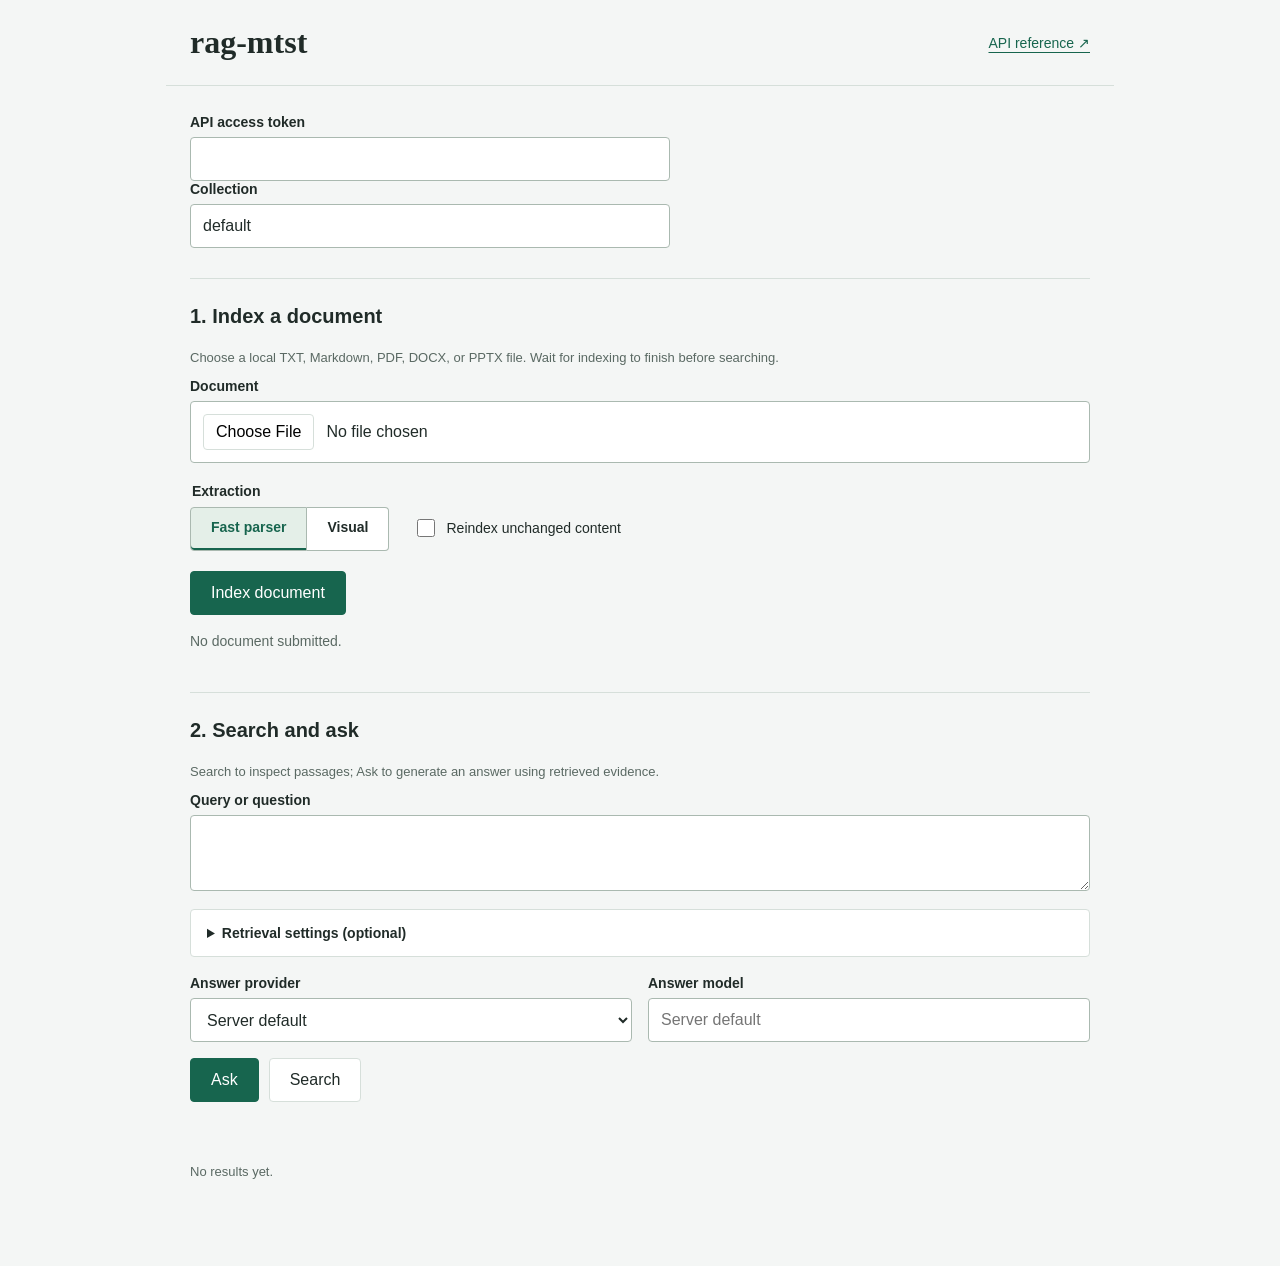
<file: demo/index.html>
<!doctype html>
<html lang="en">
<head>
  <meta charset="utf-8">
  <meta name="viewport" content="width=device-width, initial-scale=1">
  <title>rag-mtst</title>
  <link rel="stylesheet" href="./style.css">
  <script src="./app.js" defer></script>
</head>
<body>
  <header>
    <h1>rag-mtst</h1>
    <a href="/docs" target="_blank" rel="noopener">API reference &#8599;</a>
  </header>
  <main>
    <fieldset id="controls" aria-label="Demo controls">
      <div class="access">
        <label for="token">API access token</label>
        <input id="token" type="password" autocomplete="off" spellcheck="false">
        <label for="collection">Collection</label>
        <input id="collection" type="text" value="default" autocomplete="off" spellcheck="false" required>
      </div>

      <section aria-labelledby="upload-title">
        <h2 id="upload-title">1. Index a document</h2>
        <p class="metadata">Choose a local TXT, Markdown, PDF, DOCX, or PPTX file. Wait for indexing to finish before searching.</p>
        <form id="upload-form">
          <label for="document">Document</label>
          <input id="document" type="file" accept=".txt,.md,.pdf,.docx,.pptx" required>
          <div class="options">
            <fieldset class="segmented">
              <legend>Extraction</legend>
              <label><input type="radio" name="extraction" value="parser" checked><span>Fast parser</span></label>
              <label><input type="radio" name="extraction" value="visual"><span>Visual</span></label>
            </fieldset>
            <label class="check"><input id="reindex" type="checkbox">Reindex unchanged content</label>
          </div>
          <button type="submit" class="primary">Index document</button>
        </form>
        <p id="upload-status" role="status" class="status">No document submitted.</p>
        <progress id="progress" max="100" aria-label="Indexing progress" hidden></progress>
        <p id="upload-source" class="metadata"></p>
      </section>

      <section aria-labelledby="query-title">
        <h2 id="query-title">2. Search and ask</h2>
        <p class="metadata">Search to inspect passages; Ask to generate an answer using retrieved evidence.</p>
        <form id="query-form">
          <label for="query">Query or question</label>
          <textarea id="query" rows="3" required></textarea>
          <details class="retrieval-controls">
            <summary>Retrieval settings (optional)</summary>
            <div class="model-options">
              <div>
                <label for="search-method">Method</label>
                <select id="search-method">
                  <option value="">Server default</option>
                  <option value="window">Window (similarity + neighbors)</option>
                  <option value="cosine">Cosine (vector similarity)</option>
                  <option value="lexical">Lexical (keywords)</option>
                  <option value="hybrid">Hybrid (combined ranking)</option>
                </select>
              </div>
              <div>
                <label for="search-limit">Result limit (seed chunks for window)</label>
                <input id="search-limit" type="number" min="1" step="1" placeholder="Server default">
              </div>
              <div>
                <label for="search-window">Neighbors on each side (window only)</label>
                <input id="search-window" type="number" min="0" step="1" placeholder="Server default">
              </div>
            </div>
            <p class="metadata">Scores indicate method-specific ranking, not probabilities. Compare the source passages, not raw scores.</p>
          </details>
          <div class="model-options">
            <div>
              <label for="answer-provider">Answer provider</label>
              <select id="answer-provider">
                <option value="">Server default</option>
                <option value="openai">OpenAI</option>
                <option value="deepseek">DeepSeek</option>
                <option value="ollama">Ollama</option>
                <option value="anthropic">Anthropic</option>
              </select>
            </div>
            <div>
              <label for="answer-model">Answer model</label>
              <input id="answer-model" type="text" placeholder="Server default" autocomplete="off" spellcheck="false">
            </div>
          </div>
          <div class="actions">
            <button type="submit" name="action" value="ask" class="primary">Ask</button>
            <button type="submit" name="action" value="search">Search</button>
          </div>
        </form>
        <p id="query-status" role="status" class="status"></p>
        <div id="results"><p class="empty">No results yet.</p></div>
      </section>
    </fieldset>
  </main>
</body>
</html>
</file>
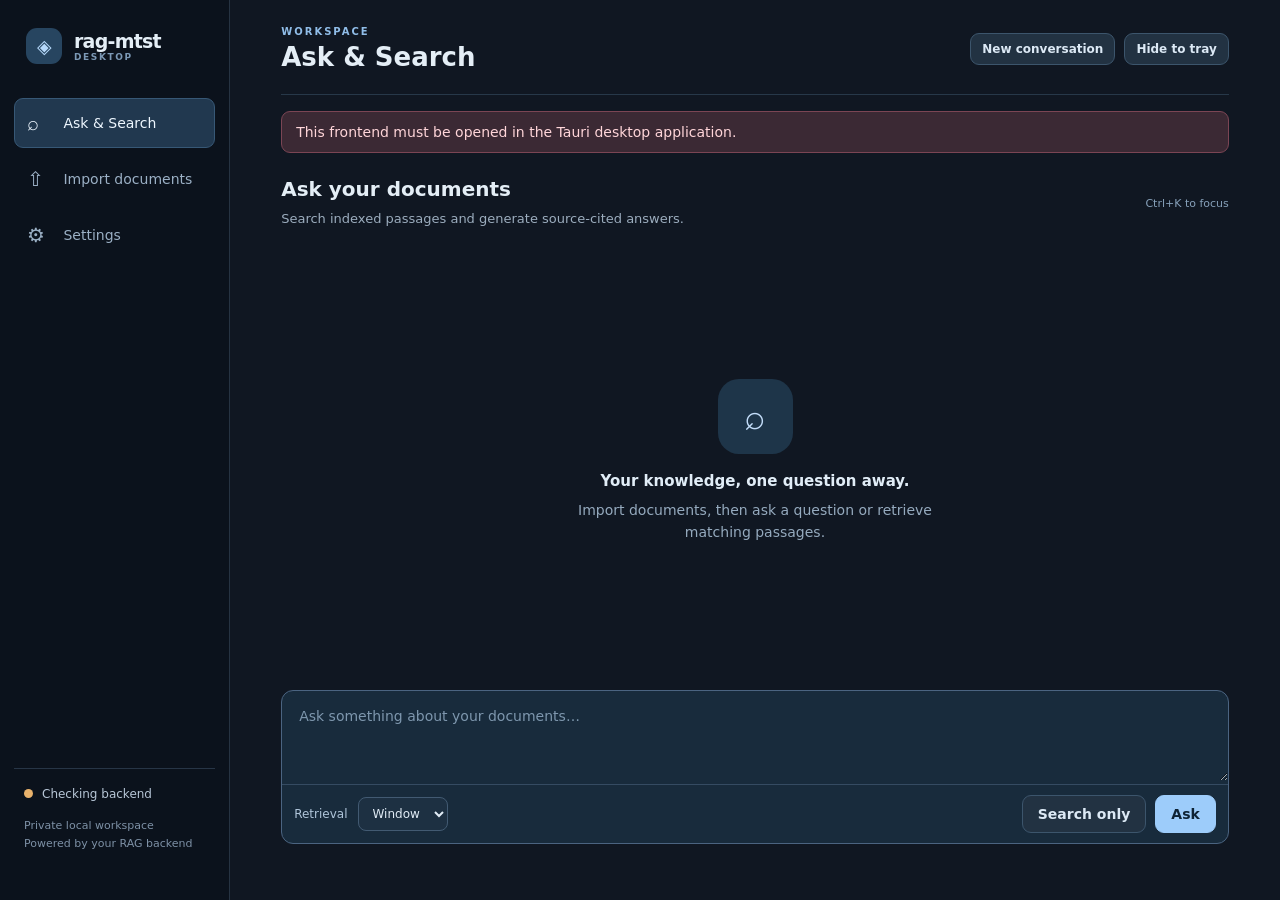
<file: desktop/ui/index.html>
<!doctype html>
<html lang="en">
<head>
  <meta charset="utf-8">
  <meta name="viewport" content="width=device-width, initial-scale=1">
  <title>rag-mtst Desktop</title>
  <link rel="stylesheet" href="./style.css">
  <script src="./app.js" defer></script>
</head>
<body>
  <div class="shell">
    <aside class="sidebar">
      <div class="brand"><span class="brand-mark">◈</span><span>rag-mtst<small>DESKTOP</small></span></div>
      <nav aria-label="Workspace">
        <button type="button" class="nav active" data-view="chat"><span>⌕</span> Ask & Search</button>
        <button type="button" class="nav" data-view="import"><span>⇧</span> Import documents</button>
        <button type="button" class="nav" data-view="settings"><span>⚙</span> Settings</button>
      </nav>
      <div class="sidebar-bottom">
        <div class="backend-indicator"><span id="status-dot" class="dot"></span><span id="backend-label">Checking backend</span></div>
        <div class="sidebar-caption">Private local workspace<br>Powered by your RAG backend</div>
      </div>
    </aside>

    <main class="main">
      <header class="topbar">
        <div>
          <div class="eyebrow">WORKSPACE</div>
          <h1 id="page-title">Ask & Search</h1>
        </div>
        <div class="top-actions">
          <button class="secondary small" id="new-chat" type="button">New conversation</button>
          <button class="secondary small" id="hide-window" type="button" title="Hide window; restore from system tray">Hide to tray</button>
        </div>
      </header>
      <div id="notice" class="notice" role="status" aria-live="polite" hidden></div>

      <section id="view-chat" class="view">
        <div class="section-top">
          <div>
            <h2>Ask your documents</h2>
            <p>Search indexed passages and generate source-cited answers.</p>
          </div>
          <span class="hint">Ctrl+K to focus</span>
        </div>
        <div id="messages" class="messages" aria-live="polite">
          <div class="empty-message"><div class="empty-mark">⌕</div>
            <h3>Your knowledge, one question away.</h3>
            <p>Import documents, then ask a question or retrieve matching passages.</p>
          </div>
        </div>
        <form id="query-form" class="composer">
          <label for="query" class="sr-only">Question or query</label>
          <textarea id="query" rows="3" placeholder="Ask something about your documents…" required></textarea>
          <div class="composer-bottom">
            <div class="inline-settings">
              <label for="method">Retrieval</label>
              <select id="method">
                <option value="window">Window</option><option value="hybrid">Hybrid</option>
                <option value="cosine">Cosine</option><option value="lexical">Lexical</option>
              </select>
            </div>
            <div class="actions">
              <button class="secondary" type="submit" name="action" value="search">Search only</button>
              <button class="primary" type="submit" name="action" value="ask">Ask</button>
            </div>
          </div>
        </form>
        <div id="query-status" class="form-status" role="status"></div>
      </section>

      <section id="view-import" class="view" hidden>
        <div class="section-top"><div>
          <h2>Import documents</h2>
          <p>TXT, Markdown, PDF, DOCX, and PPTX. Imported text becomes searchable when indexing finishes.</p>
        </div></div>
        <div id="drop-zone" class="drop-zone" tabindex="0" role="button" aria-label="Choose documents or drop them here">
          <div class="drop-illustration">⇧</div>
          <h3>Drop files anywhere in the window</h3>
          <p>Or choose several files from your computer.</p>
          <button type="button" class="primary" id="choose-files">Choose files</button>
        </div>
        <div class="import-options">
          <label>Extraction mode
            <select id="extraction">
              <option value="parser">Fast parser (default)</option>
              <option value="visual">Visual extraction (PDF / Office only)</option>
            </select>
          </label>
          <label class="check"><input id="reindex" type="checkbox"> Explicitly reindex identical content</label>
        </div>
        <h3 class="list-title">Import activity <span class="hint">Current desktop session</span></h3>
        <div id="imports" class="import-list"><p class="muted">No imports this session.</p></div>
      </section>

      <section id="view-settings" class="view" hidden>
        <div class="section-top"><div>
          <h2>Local backend</h2>
          <p>The app starts your existing Docker Compose services automatically. No new database is created.</p>
        </div></div>
        <div class="settings-card">
          <h3>Repository checkout</h3>
          <p>Point to the directory containing your <code>compose.yaml</code> and private <code>.env</code> file.</p>
          <div class="path-line"><code id="repo-path">Not configured</code>
            <button class="secondary" type="button" id="choose-directory">Choose folder</button></div>
        </div>
        <div class="settings-card">
          <h3>Backend control</h3>
          <p id="backend-detail">Checking Docker and the API…</p>
          <div class="actions align-left">
            <button class="primary" type="button" id="start-backend">Start / reconnect</button>
            <button class="secondary danger" type="button" id="stop-backend" disabled>Stop services started here</button>
          </div>
          <p class="note">Closing the window does not stop Docker. Stopping preserves your PostgreSQL volume and indexed documents.</p>
        </div>
        <div class="settings-card">
          <h3>Generation defaults</h3>
          <p>These overrides apply to your next question, not the server configuration.</p>
          <div class="settings-grid">
            <label>Provider
              <select id="provider">
                <option value="">Backend default</option><option value="openai">OpenAI</option>
                <option value="deepseek">DeepSeek</option><option value="anthropic">Anthropic</option>
                <option value="ollama">Ollama</option>
              </select>
            </label>
            <label>Model
              <input id="model" autocomplete="off" spellcheck="false" placeholder="Backend default">
            </label>
          </div>
          <p class="note">Selecting a different provider requires an explicit model name.</p>
        </div>
      </section>
    </main>
  </div>
</body>
</html>
</file>
<file: demo/style.css>
:root {
  color-scheme: light;
  --ink: #202b28;
  --muted: #5a6963;
  --line: #d6dfda;
  --accent: #17654e;
  --accent-hover: #104c3b;
  --paper: #ffffff;
  --error: #a63125;
  font-family: "IBM Plex Sans", "Liberation Sans", sans-serif;
  color: var(--ink);
  background: #f4f6f5;
  letter-spacing: 0;
}
* { box-sizing: border-box; }
[hidden] { display: none !important; }
body { margin: 0; min-width: 280px; }
button, input, select, textarea { font: inherit; letter-spacing: 0; border-radius: 4px; }
a { color: var(--accent); text-underline-offset: 4px; }
button { min-height: 44px; padding: 10px 20px; border: 1px solid var(--line); background: var(--paper); color: var(--ink); cursor: pointer; }
button:hover:not(:disabled) { background: #edf3ef; border-color: #9caf9f; }
button.primary { background: var(--accent); border-color: var(--accent); color: white; }
button.primary:hover:not(:disabled) { background: var(--accent-hover); }
button:disabled { cursor: default; opacity: .5; }
:focus-visible { outline: 3px solid #bf682c; outline-offset: 3px; }
input:not([type="radio"]):not([type="checkbox"]), select, textarea { display: block; width: 100%; min-width: 0; min-height: 44px; border: 1px solid #aab9b0; background: var(--paper); color: var(--ink); padding: 10px 12px; }
input[type="file"] { padding: 12px !important; }
input::file-selector-button { font: inherit; padding: 8px 12px; border: 1px solid var(--line); background: white; border-radius: 4px; margin-right: 12px; cursor: pointer; }
textarea { resize: vertical; }
fieldset { min-width: 0; margin: 0; padding: 0; border: 0; }
label { display: block; margin: 0 0 7px; font-size: 14px; font-weight: 600; }
h1, h2, h3, p { margin-top: 0; }
h2 { font-size: 20px; margin-bottom: 22px; }
h3 { font-size: 16px; margin: 24px 0 12px; }
header { display: flex; align-items: center; justify-content: space-between; gap: 16px; max-width: 948px; margin: 0 auto; padding: 24px; border-bottom: 1px solid var(--line); }
h1 { font-family: "Book Antiqua", "Liberation Serif", serif; font-size: 32px; margin: 0; }
header a { font-size: 14px; white-space: nowrap; }
main { max-width: 948px; margin: 0 auto; padding: 28px 24px 48px; }
.access { max-width: 480px; margin-bottom: 30px; }
section { padding: 26px 0; border-top: 1px solid var(--line); }
.options { display: flex; flex-wrap: wrap; align-items: center; gap: 24px; margin: 20px 0; }
.segmented { display: flex; }
.segmented legend { font-size: 14px; font-weight: 600; margin-bottom: 8px; }
.segmented label { margin: 0; position: relative; }
.segmented input { position: absolute; opacity: 0; }
.segmented span { display: block; padding: 11px 20px; border: 1px solid #aab9b0; min-height: 44px; background: var(--paper); cursor: pointer; }
.segmented label:first-of-type span { border-radius: 4px 0 0 4px; }
.segmented label:last-of-type span { border-radius: 0 4px 4px 0; border-left: 0; }
.segmented input:checked + span { color: var(--accent); background: #e4efe8; box-shadow: inset 0 -2px var(--accent); }
.segmented input:focus-visible + span { outline: 3px solid #bf682c; outline-offset: 3px; }
.check { display: flex; align-items: center; gap: 8px; margin: 22px 0 0; font-weight: 400; }
.check input { width: 18px; height: 18px; flex-shrink: 0; accent-color: var(--accent); }
.actions { display: flex; gap: 10px; margin-top: 16px; flex-wrap: wrap; }
.model-options { display: grid; grid-template-columns: minmax(0, 1fr) minmax(0, 1fr); gap: 16px; margin-top: 18px; }
.retrieval-controls { border: 1px solid var(--line); border-radius: 4px; padding: 12px 16px; margin-top: 18px; background: var(--paper); }
.retrieval-controls > summary { font-weight: 600; }
.retrieval-controls > .metadata { margin: 10px 0 0; }
.status { color: var(--muted); font-size: 14px; min-height: 20px; margin: 18px 0 8px; overflow-wrap: anywhere; }
.status.error { color: var(--error); }
progress { display: block; width: 100%; height: 6px; accent-color: var(--accent); margin: 16px 0; }
.empty, .metadata { color: var(--muted); font-size: 13px; overflow-wrap: anywhere; }
.empty { margin-top: 24px; }
details { border-top: 1px solid var(--line); padding: 16px 0; }
summary { cursor: pointer; font-size: 14px; font-weight: 600; overflow-wrap: anywhere; line-height: 1.6; }
details .metadata { margin: 12px 0; }
.passage, .answer { white-space: pre-wrap; overflow-wrap: anywhere; line-height: 1.65; font-size: 15px; }
.passage { padding: 16px; background: var(--paper); border-left: 2px solid var(--line); margin-top: 12px; }
.answer { margin-bottom: 28px; }
@media (max-width: 600px) {
  header { padding: 18px 16px; }
  h1 { font-size: 28px; }
  main { padding: 24px 16px; }
  .options { gap: 14px; }
  .check { margin-top: 0; }
  .model-options { grid-template-columns: minmax(0, 1fr); }
}
</file>
<file: desktop/ui/style.css>
:root{color-scheme:dark;font:14px system-ui,"Segoe UI",sans-serif;background:#101722;color:#e4eef6}
*{box-sizing:border-box}body{margin:0}button,input,textarea,select{font:inherit}button{cursor:pointer}button:disabled{opacity:.4;cursor:not-allowed}
button:focus-visible,input:focus-visible,select:focus-visible,textarea:focus-visible{outline:2px solid #a3d4ff;outline-offset:2px}
.shell{display:grid;grid-template-columns:230px minmax(0,1fr);min-height:100vh}
.sidebar{background:#0b121c;border-right:1px solid #263342;display:flex;flex-direction:column;padding:28px 14px}
.brand{display:flex;align-items:center;gap:12px;font-size:19px;font-weight:750;padding:0 12px 34px;letter-spacing:-.04em}
.brand small{display:block;color:#7c99b6;font-size:9px;letter-spacing:.18em}.brand-mark{display:grid;place-items:center;background:#274560;color:#b6d9fb;border-radius:11px;width:36px;height:36px}
nav{display:grid;gap:6px}.nav{background:transparent;border:1px solid transparent;border-radius:9px;padding:12px;color:#9bb0c5;text-align:left}
.nav span{display:inline-block;font-size:20px;width:32px;vertical-align:-2px}.nav:hover{background:#1c2a3c}.nav.active{background:#21384f;border-color:#375876;color:#eef7ff}
.sidebar-bottom{margin-top:auto;border-top:1px solid #273546;padding:18px 10px}.backend-indicator{display:flex;align-items:center;gap:9px;color:#b7c6d6;font-size:12px}
.dot{width:9px;height:9px;border-radius:50%;background:#e8b26c}.dot.ready{background:#5bcea3}.dot.error{background:#ed7f8d}.sidebar-caption{margin-top:16px;color:#7e91a6;font-size:11px;line-height:1.7}
.main{min-width:0;max-height:100vh;overflow:auto;padding:26px clamp(22px,4vw,54px);display:flex;flex-direction:column}
.topbar,.section-top,.composer-bottom,.import-row,.path-line{display:flex;justify-content:space-between;align-items:center;gap:18px}
.topbar{border-bottom:1px solid #273849;padding-bottom:22px}.eyebrow{font-size:10px;letter-spacing:.2em;color:#90bde8;font-weight:700}
h1{margin:5px 0 0;font-size:26px}h2{margin:0 0 8px;font-size:20px}h3{margin:0 0 9px;font-size:15px}p{margin:0;line-height:1.6}
.top-actions,.actions{display:flex;gap:9px;align-items:center;flex-wrap:wrap}
.primary,.secondary{border-radius:9px;padding:10px 15px;font-weight:650}
.primary{background:#9dccfa;border:1px solid #9dccfa;color:#0e2335}.primary:hover:not(:disabled){background:#c4e2ff}
.secondary{background:#223242;border:1px solid #3c556c;color:#dce9f5}.secondary:hover:not(:disabled){background:#31475e}.small{padding:8px 11px;font-size:12px}.danger{color:#f9bdc4;border-color:#87515c}
.view{min-height:0;max-width:1000px;flex:1;display:flex;flex-direction:column}.view[hidden]{display:none}
.section-top{padding:24px 0 22px}.section-top p,.settings-card p{font-size:13px;color:#9cadbe}.hint{color:#86a0b9;font-size:11px;white-space:nowrap}
.messages{flex:1;min-height:210px;overflow:auto;display:flex;flex-direction:column;gap:14px;padding:0 3px 20px}
.empty-message{margin:auto;text-align:center;max-width:380px;color:#95aabe}.empty-message h3{color:#e1edf7}
.empty-mark{width:75px;height:75px;display:grid;place-items:center;margin:0 auto 18px;border-radius:21px;background:#1e3549;color:#c2dcf8;font-size:36px}
.message{background:#172635;border:1px solid #31475e;border-radius:12px;padding:16px 18px}.message.user{background:#213950;margin-left:14%}
.speaker{font-size:10px;color:#9fc4eb;letter-spacing:.13em;font-weight:750;text-transform:uppercase;margin-bottom:11px}
.content,.passage{white-space:pre-wrap;overflow-wrap:anywhere;line-height:1.65}.message details{border-top:1px solid #3b5166;margin-top:12px;padding-top:10px}.message summary{cursor:pointer;color:#a9d3fa;font-size:12px}.passage{color:#a2b8cb;font-size:12px;margin-top:9px}
.composer{background:#182b3c;border:1px solid #4b6481;border-radius:12px;overflow:hidden;margin-top:auto}
textarea{background:transparent;color:#ebf4fc;width:100%;min-height:90px;border:0;resize:vertical;padding:17px;outline:0}
textarea::placeholder,input::placeholder{color:#7e97ae}.composer-bottom{border-top:1px solid #354b62;padding:10px 12px}
.inline-settings,.import-options{display:flex;gap:10px;align-items:center;color:#afc5da;font-size:12px}
input:not([type=checkbox]),select{background:#1d3042;color:#e1ecf6;border:1px solid #425a72;padding:8px 10px;border-radius:8px}
.form-status{font-size:12px;color:#9fb9d0;min-height:30px;padding-top:10px}
.notice{padding:12px 14px;background:#273d51;border:1px solid #466581;border-radius:9px;margin-top:16px}.notice.error{background:#3b2934;border-color:#7b4554;color:#ffd5d9}
.drop-zone{border:2px dashed #4f779c;background:#192d41;border-radius:14px;text-align:center;padding:48px 20px}.drop-zone.over{background:#284660;border-color:#acd7ff}
.drop-zone p{margin:5px 0 20px;color:#9bb0c4}.drop-illustration{font-size:35px;margin-bottom:10px;color:#a4d1f9}
.import-options{gap:25px;flex-wrap:wrap;padding:20px 0 28px}.import-options label{display:flex;align-items:center;gap:9px}input[type=checkbox]{accent-color:#a0ccf5}
.list-title{border-bottom:1px solid #31485c;padding-bottom:12px;display:flex;gap:13px}.import-list{overflow:auto}.import-row{border-bottom:1px solid #283c50;padding:13px 4px}
.import-row strong,.import-row small{display:block}.import-row small{color:#94abc1;margin-top:6px}.import-row progress{width:130px;height:7px;accent-color:#98c8f3;display:block;margin-top:7px}.state{color:#b0d4fa;font-size:12px}
.muted{color:#94a6b7;padding:13px 0}.settings-card{border:1px solid #32495d;background:#172738;border-radius:12px;padding:22px;margin-bottom:17px}
.settings-card .actions{margin-top:17px}.path-line{margin-top:16px}.path-line code{flex:1;min-width:0;overflow-wrap:anywhere;padding:10px;border:1px solid #354c63;border-radius:8px;background:#0e1b29}
.note{margin-top:13px!important;font-size:11px!important;color:#89a0b6!important}.settings-grid{display:grid;grid-template-columns:1fr 1fr;gap:16px;margin-top:18px}
.settings-grid label{display:grid;gap:8px;font-size:12px}.sr-only{position:absolute;width:1px;height:1px;overflow:hidden;clip:rect(0,0,0,0)}
@media(max-width:850px){.shell{grid-template-columns:70px minmax(0,1fr)}.sidebar{padding:20px 9px}.brand{padding:0 7px 24px}.brand>span:last-child,.sidebar-caption,#backend-label{display:none}.nav{font-size:0;text-align:center}.nav span{font-size:20px;width:auto}.sidebar-bottom{padding:15px 5px}}
</file>
